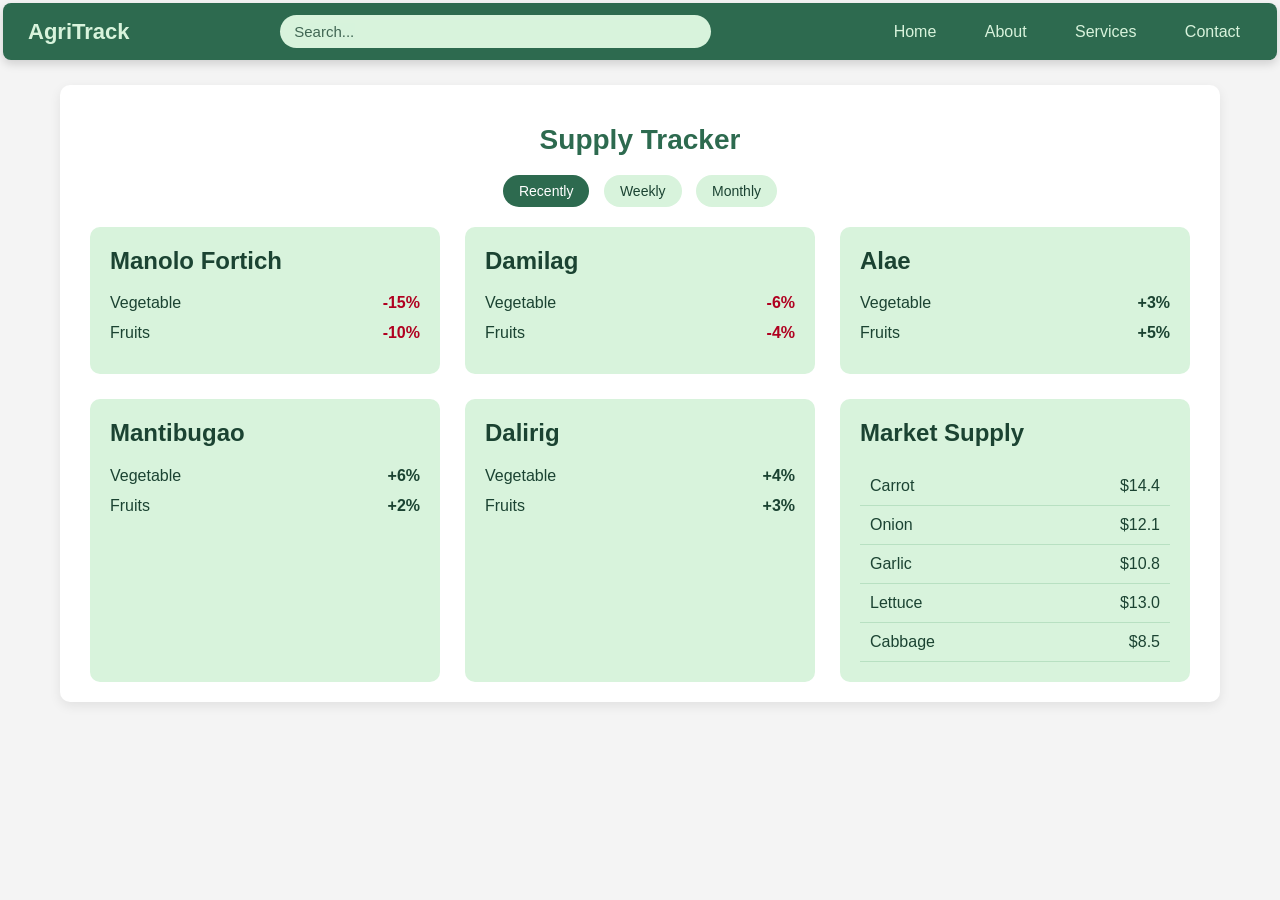
<file: vegetables supply and price tracker/index.html>
<!DOCTYPE html>
<html lang="en">
<head>
  <meta charset="UTF-8">
  <meta name="viewport" content="width=device-width, initial-scale=1.0">
  <title>Market Supply Tracker</title>
  <link rel="stylesheet" href="style.css">
</head>

<body>

<nav class="navbar">
  <div class="nav-left">
    <div class="logo">AgriTrack</div>
  </div>

  <div class="nav-center">
    <input type="text" class="search-bar" placeholder="Search...">
  </div>

  <div class="nav-right">
    <a href="#">Home</a>
    <a href="#">About</a>
    <a href="#">Services</a>
    <a href="#">Contact</a>
  </div>
</nav>

<div class="container">

  <header>
    <h1>Supply Tracker</h1>
    <div class="filter-bar">
      <button class="filter active" id="recent" onclick="updateView('recent')">Recently</button>
      <button class="filter" id="weekly" onclick="updateView('weekly')">Weekly</button>
      <button class="filter" id="monthly" onclick="updateView('monthly')">Monthly</button>
    </div>
  </header>

  <main class="grid">

    <section class="panel">
      <h2>Manolo Fortich</h2>
      <div class="item">
        <span>Vegetable</span>
        <span class="value down" id="vegValue">-15%</span>
      </div>
      <div class="item">
        <span>Fruits</span>
        <span class="value down" id="fruitValue">-10%</span>
      </div>
    </section>

    <section class="panel">
      <h2>Damilag</h2>
      <div class="item">
        <span>Vegetable</span>
        <span class="value down" id="damiVeg">-6%</span>
      </div>
      <div class="item">
        <span>Fruits</span>
        <span class="value down" id="damiFruit">-4%</span>
      </div>
    </section>

    <section class="panel">
      <h2>Alae</h2>
      <div class="item">
        <span>Vegetable</span>
        <span class="value up" id="alaeVeg">+3%</span>
      </div>
      <div class="item">
        <span>Fruits</span>
        <span class="value up" id="alaeFruit">+5%</span>
      </div>
    </section>

    <section class="panel">
      <h2>Mantibugao</h2>
      <div class="item">
        <span>Vegetable</span>
        <span class="value up" id="mantVeg">+6%</span>
      </div>
      <div class="item">
        <span>Fruits</span>
        <span class="value up" id="mantFruit">+2%</span>
      </div>
    </section>

    <section class="panel">
      <h2>Dalirig</h2>
      <div class="item">
        <span>Vegetable</span>
        <span class="value up" id="dalirigVeg">+4%</span>
      </div>
      <div class="item">
        <span>Fruits</span>
        <span class="value up" id="dalirigFruit">+3%</span>
      </div>
    </section>

    <section class="market">
      <h2>Market Supply</h2>
      <table id="marketTable">
        <tr><td>Carrot</td><td>$14.4</td></tr>
        <tr><td>Onion</td><td>$14.4</td></tr>
        <tr><td>Garlic</td><td>$14.4</td></tr>
        <tr><td>Lettuce</td><td>$14.4</td></tr>
        <tr><td>Cabbage</td><td>$14.4</td></tr>
        <tr><td>Orange</td><td>$14.4</td></tr>
        <tr><td>Apple</td><td>$14.4</td></tr>
        <tr><td>Mango</td><td>$14.4</td></tr>
      </table>
    </section>

  </main>

</div>

<script>
  const supplyData = {
    recent: {
      manolo: { vegetable: "-15%", fruits: "-10%" },
      damilag: { vegetable: "-6%", fruits: "-4%" },
      alae: { vegetable: "+3%", fruits: "+5%" },
      mantibugao: { vegetable: "+6%", fruits: "+2%" },
      dalirig: { vegetable: "+4%", fruits: "+3%" },
      market: [
        ["Carrot", "$14.4"],
        ["Onion", "$12.1"],
        ["Garlic", "$10.8"],
        ["Lettuce", "$13.0"],
        ["Cabbage", "$8.5"]
      ]
    },
    weekly: {
      manolo: { vegetable: "-8%", fruits: "-4%" },
      damilag: { vegetable: "-3%", fruits: "-2%" },
      alae: { vegetable: "+2%", fruits: "+3%" },
      mantibugao: { vegetable: "+4%", fruits: "+1%" },
      dalirig: { vegetable: "+3%", fruits: "+2%" },
      market: [
        ["Carrot", "$12.0"],
        ["Onion", "$9.8"],
        ["Garlic", "$11.3"],
        ["Lettuce", "$12.8"],
        ["Cabbage", "$7.9"]
      ]
    },
    monthly: {
      manolo: { vegetable: "+5%", fruits: "+9%" },
      damilag: { vegetable: "+1%", fruits: "+2%" },
      alae: { vegetable: "+7%", fruits: "+8%" },
      mantibugao: { vegetable: "+9%", fruits: "+5%" },
      dalirig: { vegetable: "+6%", fruits: "+4%" },
      market: [
        ["Carrot", "$16.2"],
        ["Onion", "$14.9"],
        ["Garlic", "$13.0"],
        ["Lettuce", "$15.0"],
        ["Cabbage", "$10.2"]
      ]
    }
  };

  const vegeEl = document.getElementById("vegValue");
  const fruitEl = document.getElementById("fruitValue");
  const damiVegEl = document.getElementById("damiVeg");
  const damiFruitEl = document.getElementById("damiFruit");
  const alaeVegEl = document.getElementById("alaeVeg");
  const alaeFruitEl = document.getElementById("alaeFruit");
  const mantVegEl = document.getElementById("mantVeg");
  const mantFruitEl = document.getElementById("mantFruit");
  const dalirigVegEl = document.getElementById("dalirigVeg");
  const dalirigFruitEl = document.getElementById("dalirigFruit");
  const marketTable = document.getElementById("marketTable");
  const buttons = document.querySelectorAll(".filter");

  function updateView(type) {
    const data = supplyData[type];

    vegeEl.textContent = data.manolo.vegetable;
    fruitEl.textContent = data.manolo.fruits;

    damiVegEl.textContent = data.damilag.vegetable;
    damiFruitEl.textContent = data.damilag.fruits;

    alaeVegEl.textContent = data.alae.vegetable;
    alaeFruitEl.textContent = data.alae.fruits;

    mantVegEl.textContent = data.mantibugao.vegetable;
    mantFruitEl.textContent = data.mantibugao.fruits;

    dalirigVegEl.textContent = data.dalirig.vegetable;
    dalirigFruitEl.textContent = data.dalirig.fruits;

    marketTable.innerHTML = "";
    data.market.forEach(row => {
      marketTable.innerHTML += `<tr><td>${row[0]}</td><td>${row[1]}</td></tr>`;
    });

    buttons.forEach(btn => btn.classList.remove("active"));
    document.getElementById(type).classList.add("active");
  }

  updateView("recent");
</script>

</body>
</html>
</file>
<file: vegetables supply and price tracker/style.css>
/* ---------- COLOR PALETTE ----------
   Dark Green: #1B4332
   Medium Green: #2D6A4F
   Light Green: #40916C
   Soft Mint: #D8F3DC
   Light Gray: #F4F4F4
--------------------------------------*/

body {
  font-family: Arial, sans-serif;
  background: #F4F4F4;
  color: #1B4332;
  margin: 0;
  padding: 3px;
}

.container {
  max-width: 1100px;
  margin: auto;
  background: white;
  border-radius: 10px;
  padding: 20px 30px;
  box-shadow: 0 4px 12px rgba(0,0,0,0.08);
}

header {
  text-align: center;
  margin-bottom: 20px;
}

header h1 {
  color: #2D6A4F;
  font-size: 28px;
}


.filter-bar {
  text-align: center;
  margin-top: 10px;
  margin-bottom: 20px;
}

.filter {
  padding: 8px 16px;
  border: none;
  margin: 0 5px;
  border-radius: 20px;
  background: #D8F3DC;
  color: #1B4332;
  cursor: pointer;
  font-size: 14px;
  transition: 0.2s;
}

.filter:hover {
  background: #95d5b2;
}

.filter.active {
  background: #2D6A4F;
  color: white;
}

.grid {
  display: grid;
  grid-template-columns: 1fr 1fr 1fr;
  gap: 25px;
}


.panel {
  background: #D8F3DC;
  padding: 20px;
  border-radius: 10px;
}

.panel h2 {
  margin-top: 0;
  color: #1B4332;
}


.item {
  display: flex;
  justify-content: space-between;
  margin: 12px 0;
  font-size: 16px;
}

.value {
  font-weight: bold;
  display: flex;
  align-items: center;
  gap: 4px;
}

.value.down {
  color: #B00020;
}


.arrow {
  width: 14px;
  height: 14px;
  fill: #B00020;
}


.placeholder {
  color: #6c757d;
  font-size: 14px;
}

/* Market Supply Table */
.market {
  background: #D8F3DC;
  padding: 20px;
  border-radius: 10px;
}

.market h2 {
  margin-top: 0;
}

table {
  width: 100%;
  border-collapse: collapse;
}

td {
  padding: 10px;
  border-bottom: 1px solid #b8e0c2;
}

td:last-child {
  text-align: right;
}

.navbar {
  display: flex;
  justify-content: space-between;
  align-items: center;
  background: #2D6A4F;
  padding: 12px 25px;
  border-radius: 8px;
  margin-bottom: 25px;
  box-shadow: 0 4px 10px rgba(0, 0, 0, 0.15);
}

.logo {
  font-size: 22px;
  font-weight: bold;
  color: #D8F3DC;
}

.nav-center {
  flex: 1;
  display: flex;
  justify-content: center;
}

.search-bar {
  width: 55%;
  padding: 8px 14px;
  border-radius: 20px;
  border: none;
  outline: none;
  font-size: 15px;
  background: #D8F3DC;
  color: #1B4332;
}

.search-bar::placeholder {
  color: #1B4332;
  opacity: 0.8;
}

.nav-right a {
  color: #D8F3DC;
  text-decoration: none;
  margin-left: 20px;
  font-size: 16px;
  padding: 8px 12px;
  border-radius: 5px;
  transition: 0.2s;
}

.nav-right a:hover {
  background: #40916C;
  color: white;
}


@media(max-width: 700px) {
  .navbar {
    flex-direction: column;
    gap: 10px;
  }

  .nav-center {
    order: 3;
  }

  .nav-right {
    display: flex;
    gap: 10px;
  }

  .search-bar {
    width: 90%;
  }
}
</file>
